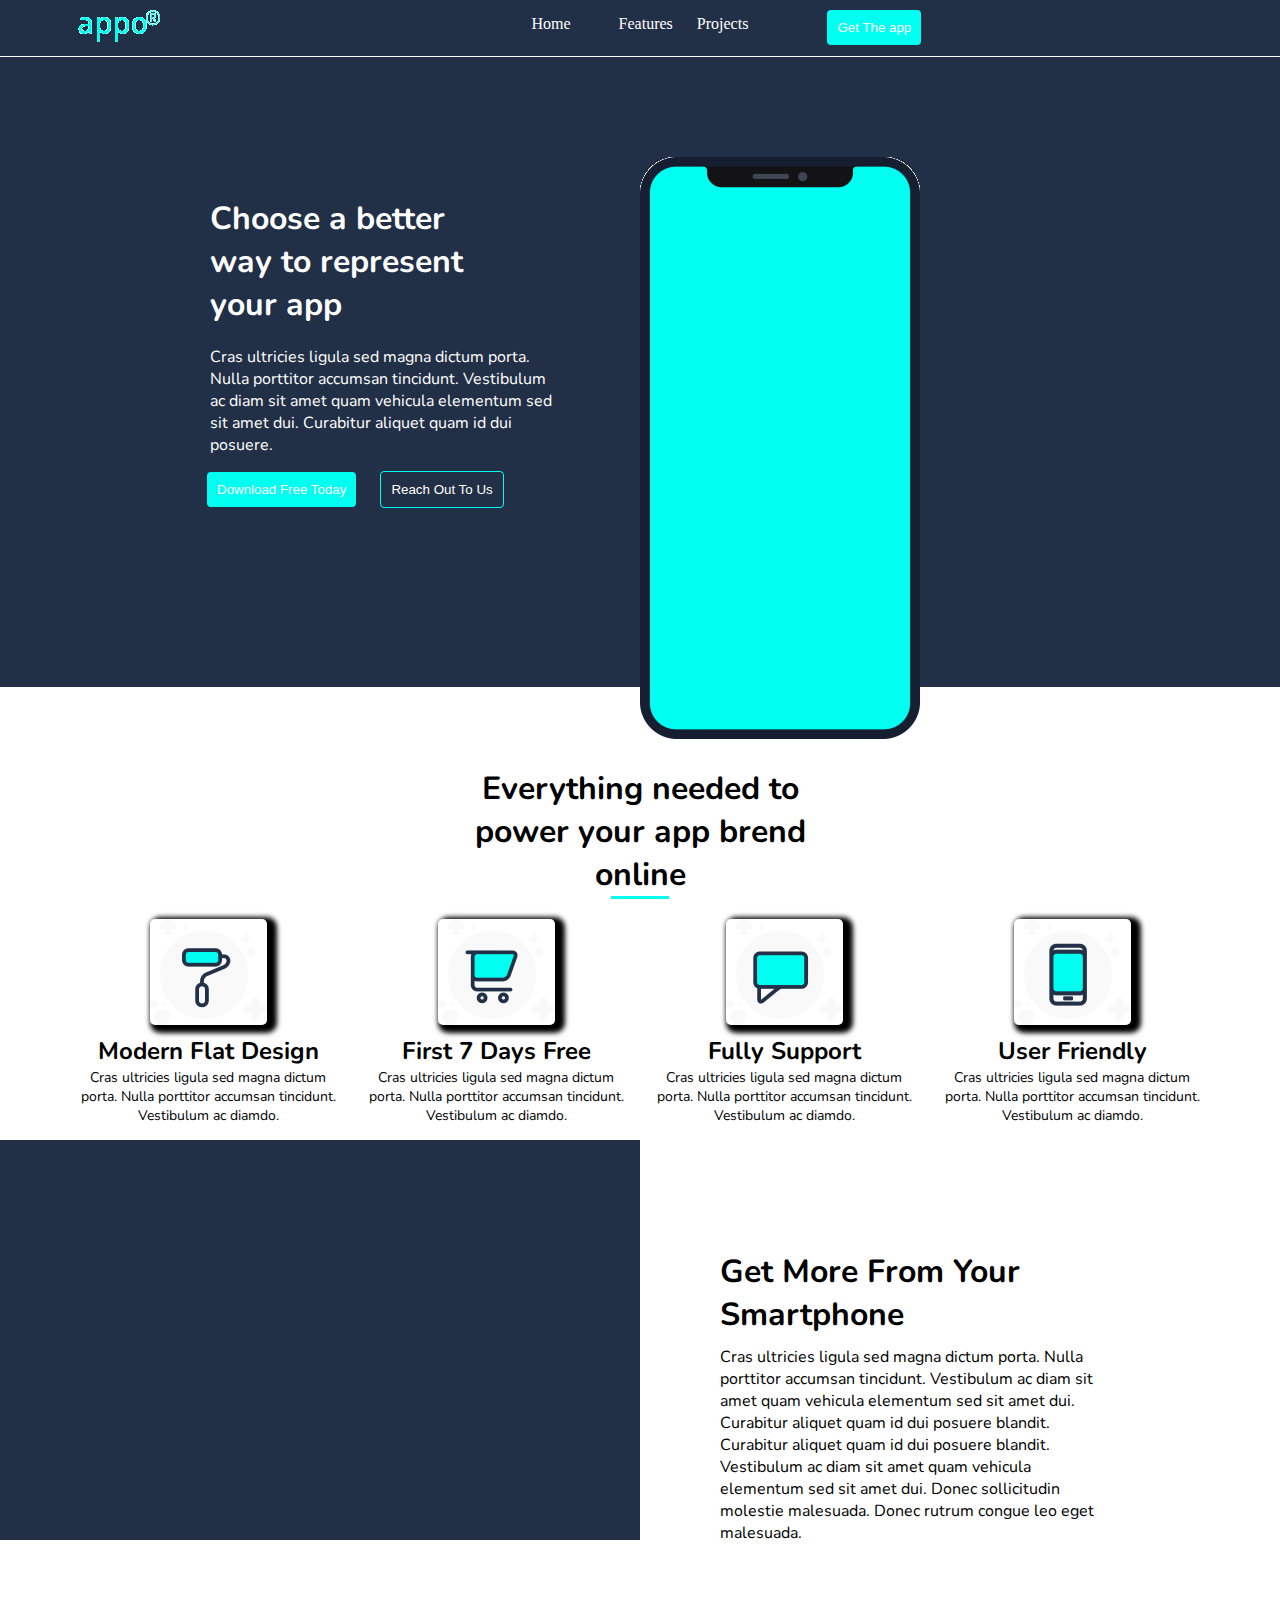
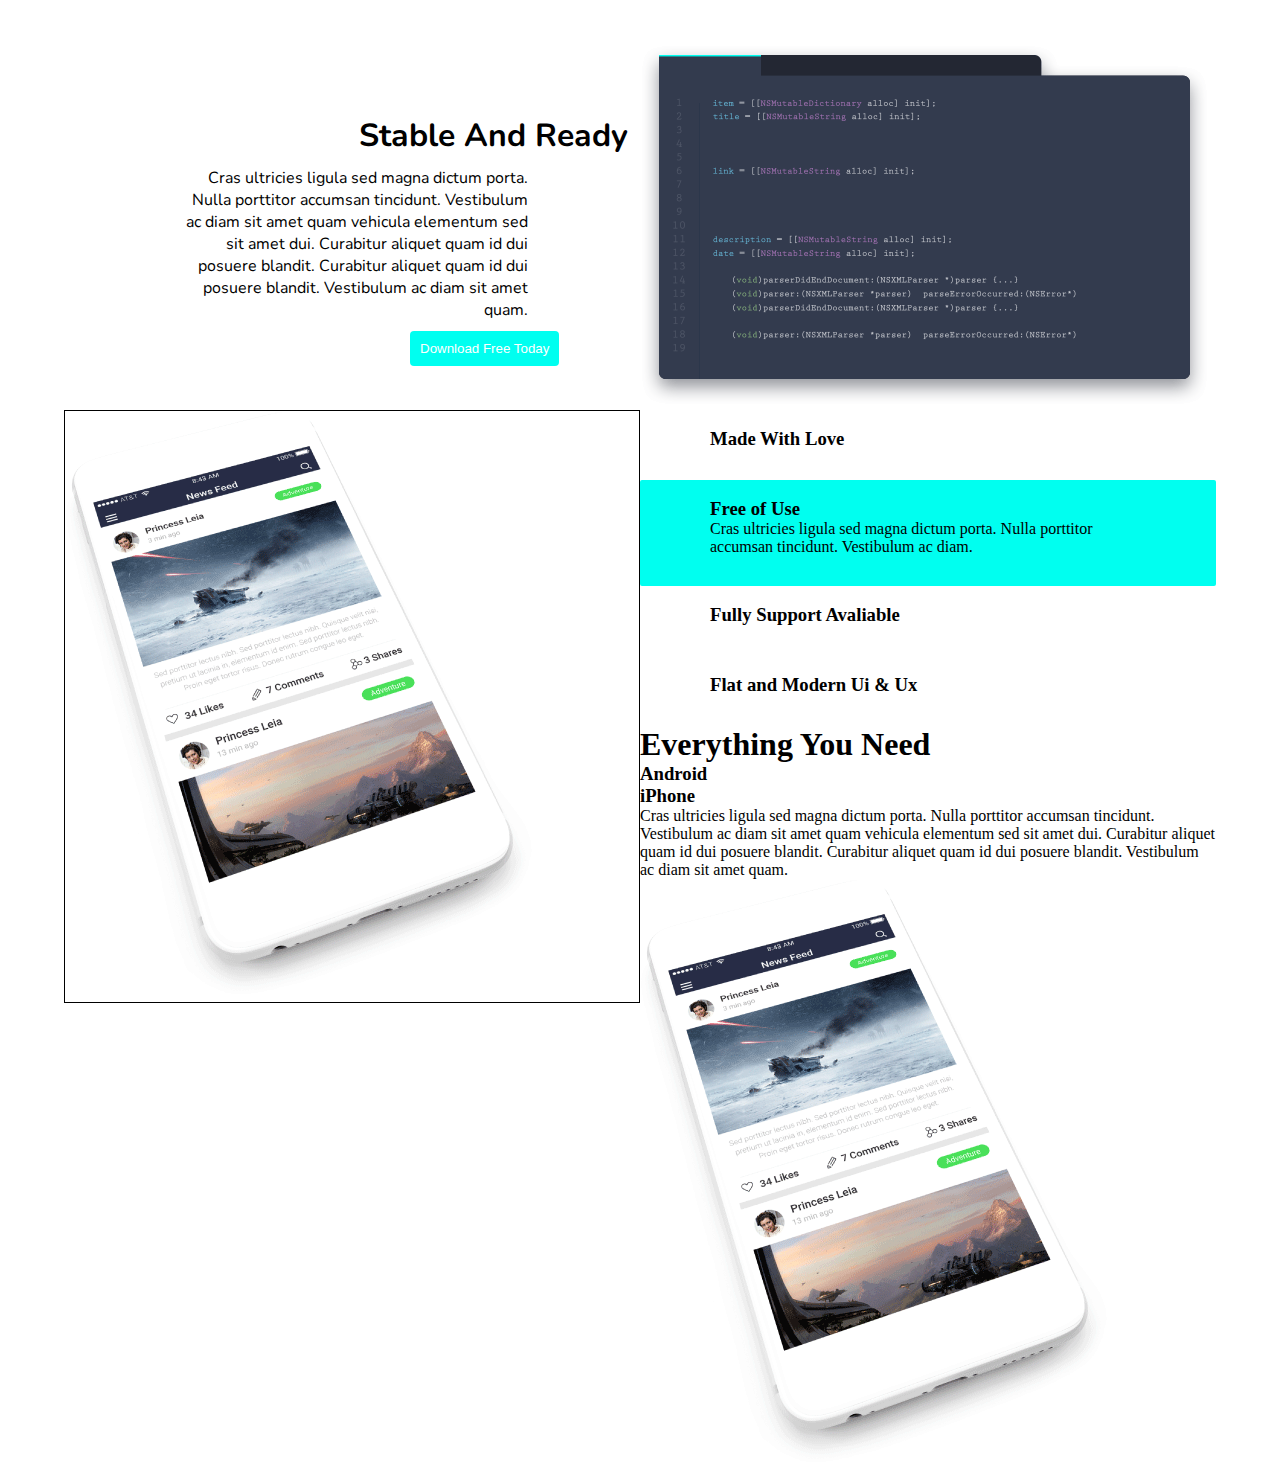
<file: index.html>
<!DOCTYPE html>
<html lang="en">
<head>
    <meta charset="UTF-8">
    <meta http-equiv="X-UA-Compatible" content="IE=edge">
    <meta name="viewport" content="width=device-width, initial-scale=1.0">
    <link href="https://fonts.googleapis.com/css2?family=Nunito:ital,wght@0,300;0,400;0,500;1,300;1,400;1,500&display=swap" rel="stylesheet">
    <!-- font awesome cdn  -->
    <link rel="stylesheet" href="https://cdnjs.cloudflare.com/ajax/libs/font-awesome/6.1.1/css/all.min.css" integrity="sha512-KfkfwYDsLkIlwQp6LFnl8zNdLGxu9YAA1QvwINks4PhcElQSvqcyVLLD9aMhXd13uQjoXtEKNosOWaZqXgel0g==" crossorigin="anonymous" referrerpolicy="no-referrer" />
   <!-- mane css  -->
    <link rel="stylesheet" href="CSS/appo.css">
    <title>Appo</title>
</head>
<body>
      <!-- main content -->
      <main>
        <!-- =================Header Part=========== -->
        <header class="row">
            <div class="container">
                <div class="logo-part col-4">
                    <a href="#"><img src="img/app.gif" alt="appo logo R"></a>
                </div>
                <nav class="menu-part col-4">
                    <ul>
                        <li><a href="#">Home</a></li>
                        <li><i class="fa-solid fa-chevron-down"></i></li>
                        <li><a href="#">Features</a></li>
                        <li><a href="#">Projects</a></li>
                    </ul>
                </nav>
                <div class="btn-part col-4">
                    <button type="button" class="btn header-btn">Get The app</button>
                    <i class="fa-solid fa-bars"></i>
                </div>
            </div>
        </header>
        <!-- =================Hero section=========== -->
        <section class="hero row">
            <div class="container">
                <div class="hero-writing-part col-6">
                    <h1 class="heading hero-heading">Choose a better way to represent your app</h1>
                        <p class="pg hero-pg">Cras ultricies ligula sed magna dictum porta. Nulla porttitor accumsan tincidunt. Vestibulum ac diam sit amet quam vehicula elementum sed sit amet dui. Curabitur aliquet quam id dui posuere.</p>
                        <button type="button" class="btn hero-btn">Download Free Today</button>
                        <button type="button" class="btn hero-btn-light">Reach Out To Us</button>
                </div>
                <div class="hero-img-part col-6">
                    <img src="img/mobil.gif" alt="Vector Smartphone">
                </div>
            </div>
        </section>
        <!-- ==========feature part======== -->
        <section id="feature">
            <div class="container">
                <div class="feature-heading-part row">
                    <h1 class="heading feature-heading">Everything needed to power
                        your app brend online</h1>
                    <samp class="underline"></samp>
                </div>
                <div class="row feature-box-part">
                    <div class="feature-box col-3">
                        <img src="./img/B-icon.gif" alt="">
                        <h2 class="modern sub-heading">Modern Flat Design</h2>
                        <p>Cras ultricies ligula sed magna dictum porta. Nulla porttitor accumsan tincidunt. Vestibulum ac diamdo.</p>
                    </div>
                    <div class="feature-box col-3">
                        <img src="./img/troli-icon.gif" alt="">
                        <h2 class="modern sub-heading">First 7 Days Free</h2>
                        <p>Cras ultricies ligula sed magna dictum porta. Nulla porttitor accumsan tincidunt. Vestibulum ac diamdo.</p>
                    </div>
                    <div class="feature-box col-3">
                        <img src="./img/mass-icon.gif" alt="">
                        <h2 class="modern sub-heading">Fully Support</h2>
                        <p>Cras ultricies ligula sed magna dictum porta. Nulla porttitor accumsan tincidunt. Vestibulum ac diamdo.</p>
                    </div>
                    <div class="feature-box col-3">
                        <img src="./img/mobil-icon.gif" alt="">
                        <h2 class="modern sub-heading">User Friendly</h2>
                        <p>Cras ultricies ligula sed magna dictum porta. Nulla porttitor accumsan tincidunt. Vestibulum ac diamdo.</p>
                    </div>
                </div>
            </div>
        </section>
        <!-- ===========get more part============= -->
        <section id="get">
            <div class="get-img-part col-6">
                <div class="imgb"></div>
            </div>
            <div class="get-writing-part col-6">
                <h1 class="from">Get More From Your Smartphone</h1>
                <p class="cras">Cras ultricies ligula sed magna dictum porta. Nulla porttitor accumsan tincidunt. Vestibulum ac diam sit amet quam vehicula elementum sed sit amet dui. Curabitur aliquet quam id dui posuere blandit. Curabitur aliquet quam id dui posuere blandit. Vestibulum ac diam sit amet quam vehicula elementum sed sit amet dui. Donec sollicitudin molestie malesuada. Donec rutrum congue leo eget malesuada.</p>
            </div>
        </section>
        <!-- ================get more part end=============== -->
        <!-- ===================ready part========= -->
        <section id="ready">
            <div class="container">
                <div class="ready-writing-part col-6">
                    <h1 class="stable">Stable And Ready</h1>
                    <p class="sed">Cras ultricies ligula sed magna dictum porta. Nulla porttitor accumsan tincidunt. Vestibulum ac diam sit amet quam vehicula elementum sed sit amet dui. Curabitur aliquet quam id dui posuere blandit. Curabitur aliquet quam id dui posuere blandit. Vestibulum ac diam sit amet quam.</p>
                    <button type="button" class="btn ready-btn">Download Free Today</button>
                </div>
                <div class="ready-img-part col-6">
                    <img src="./img/html-img.gif" alt="code window">
                </div>
            </div>
        </section>
        <!-- ====================ready part end====================== -->
        <!-- ========================made part============== -->
        <section id="made">
           <div class="container">
            <div class="made-img-part col-6">
                <img src="./img/screen-mobile.gif" alt="">
            </div>
            <div class="made-writing-part col-6">
                <div class="love">
                    <i class="fa-regular fa-heart"></i>
                    <h3>Made With Love</h3>
                </div>
                <div class="love bak">
                    <i class="fa-solid fa-user-tag"></i>
                    <h3>Free of Use</h3>
                    <p class="porta">Cras ultricies ligula sed magna dictum porta. Nulla porttitor accumsan tincidunt. Vestibulum ac diam.</p>
                </div>
                <div class="love">
                    <i class="fa-solid fa-briefcase"></i>
                    <h3>Fully Support Avaliable</h3>
                </div>
                <div class="love">
                    <i class="fa-solid fa-pencil"></i>
                    <h3>Flat and Modern Ui & Ux</h3>
                </div>
            </div>
           </div>
        </section>
        <!-- =============made part end ============ -->
        <!-- ===============button part========== -->
          <section class="botton clearfix">
            <div class="container">
                <div class="need-writing-part">
                   <div class="youneed">
                    <h1>Everything You Need</h1>
                    <i class="fa-solid fa-check"></i>
                    <h3>Android</h3>
                    <i class="fa-solid fa-check"></i>
                    <h3>iPhone</h3>
                    <p>Cras ultricies ligula sed magna dictum porta. Nulla porttitor accumsan tincidunt. Vestibulum ac diam sit amet quam vehicula elementum sed sit amet dui. Curabitur aliquet quam id dui posuere blandit. Curabitur aliquet quam id dui posuere blandit. Vestibulum ac diam sit amet quam.</p>
                   </div>
                </div>
                <div class="need-img-part"><img src="./img/screen-mobile.gif" alt=""></div>
            </div>
        </section>
    </main>
</body>
</html>
</file>
<file: CSS/appo.css>
/* Global style  */
*{
    margin: 0;
    padding: 0;
    outline: 0;
    box-sizing: border-box;
    text-decoration: none;
}
.container{
    width: 90%;
    margin: auto;
}
.heading{
    font-family: 'Nunito', sans-serif;
    
}
.sub-heading{
    font-family: 'Nunito', sans-serif;
    line-height: 1.5rem;
}
.pg{
    margin-top: 20px;
    margin-left: 126px;
    font-family: 'Nunito', sans-serif;
    width: 346px;
    height: 66px;
}
.underline{
display: block;
width: 5%;
border-bottom: 3px solid #00fff0;
margin: auto;
}
.btn{
    color: #fff;
    cursor: pointer;
    padding: 10PX;
    border-radius: 4PX;
    border: none;
background-color:#00fff0 ;
}
.btn:hover{
    color: #00fff0;
    background-color: transparent;
    border: 1px solid #00fff0;
}
/* For desktop: */
.row{width: 100%;float: left;}
.col-1 {width: 8.33%;float: left;}
.col-2 {width: 16.66%;float: left;}
.col-3 {width: 25%;float: left;}
.col-4 {width: 33.33%;float: left;}
.col-5 {width: 41.66%;float: left;}
.col-6 {width: 50%;float: left;}
.col-7 {width: 58.33%;float: left;}
.col-8 {width: 66.66%;float: left;}
.col-9 {width: 75%;float: left;}
.col-10 {width: 83.33%;float: left;}
.col-11 {width: 91.66%;float: left;}
.col-12 {width: 100%;float: left;}
/* <!-- =================Header Part=========== --> */
header{
    background-color: #223047;
    padding: 0px 15px;
}
.logo-part{}
.logo-part img{
    margin: 10px 0px;
}
.menu-part{
    text-align: center;
}
.menu-part ul{margin: 15px 0px;}
.menu-part li{
    list-style: none;
    display: inline-block;
    margin: 0px 10px;
}
.menu-part i{color: #fff;}
.menu-part a{color: #fff;}
.btn-part{
    margin: 10px 0px;
}
.btn-part button{}
.btn-part i{
    padding: 10px;
    color: #fff;
}
/* <!-- =================Hero section=========== --> */
.hero{
    height: 630px;
    margin-top: 1px;
    background-color: #223047;
}
.hero-heading{margin: 0px 126px;}
.hero-writing-part{
    margin-top: 120px;
    color: #fff;
    padding: 20px;
}


.hero-btn{
    margin: 60px 10px 50px 123px;
}
.hero-btn-light{

    border: 1px solid #00fff0;
    background-color: transparent;
    margin-left: 10px;
}
.hero-img-part{
    height: 80px;
}
.hero img{
    width: 280px;
    margin-top: 100px;
    height: 582px;}
/* Hero section end */
/* ==========feature part======= */
section#feature {
    text-align: center;
}
.feature-heading-part{
    margin-top: 80px;
    /* margin: 80px 0px; */
}
.feature-heading{
    margin: 0px 380px;
    text-align: center;
}
.feature-box-part{
    margin-top: 10px;
}
.feature-box{
    padding: 10px;
}
.feature-box img{
    border-radius: 5px;
    box-shadow: 5px 3px 5px 5px#000;
}
.feature-box img:hover{
    background-color: #00fff0;
}
.modern{
    padding-top: 10px;
}
.feature-box p{
    font-size: 14px;
    padding: 5px;
    font-family: 'Nunito', sans-serif;
}
/* =========get more part========= */
#get{
    width: 100%;
}
.get-img-part{
    height: 10px;
    float: left;
}
.get-writing-part{
    float: left;
}
.imgb{
    padding: 200px 10px;
  background-color:#223047;
}
.from{
    padding: 10px 250px 0px 0px;
    margin-top: 100px;
    font-family: 'Nunito', sans-serif;
    margin-left: 80px;
}
.cras{
    font-family: 'Nunito', sans-serif;
    padding: 10px 180px 0px 80px;
}
/* =============get more part end ============== */
/* ===============ready=========== */
#ready{
    width: 100%;
}
.ready-writing-part{
    margin-top: 170px;
}
.ready-img-part{
    margin-top: 100px;
}
.stable{
    margin-left: 295px;
    padding-bottom: 10px;
    font-family: 'Nunito', sans-serif;
}
.sed{
    text-align: end;
    padding: 0px 112px;
    padding-bottom: 10px;
    font-family: 'Nunito', sans-serif;
}
.ready-btn{
    margin-left: 346px;
}
/* =====================ready part end====================== */
/* =============made part=============== */
#made{width: 100%;}
.made-img-part{border: .5px solid black;}
.made-writing-part{
    
}
.love{padding: 30px;}
.love i{
margin: 10px;
}
.love h3{
    margin: -30px 0px 0px 40px;
}
.porta{
    padding: 0 40px;
}
.bak{
    background-color: #00fff0;
    border-radius: 2px;
}
.love:hover{
    background-color: #00fff0;
}
.bak:hover{
    border: 1px solid#00fff0;
    background-color: transparent;
}
/* =============made part end============ */
/* ===============button part========== */
</file>
